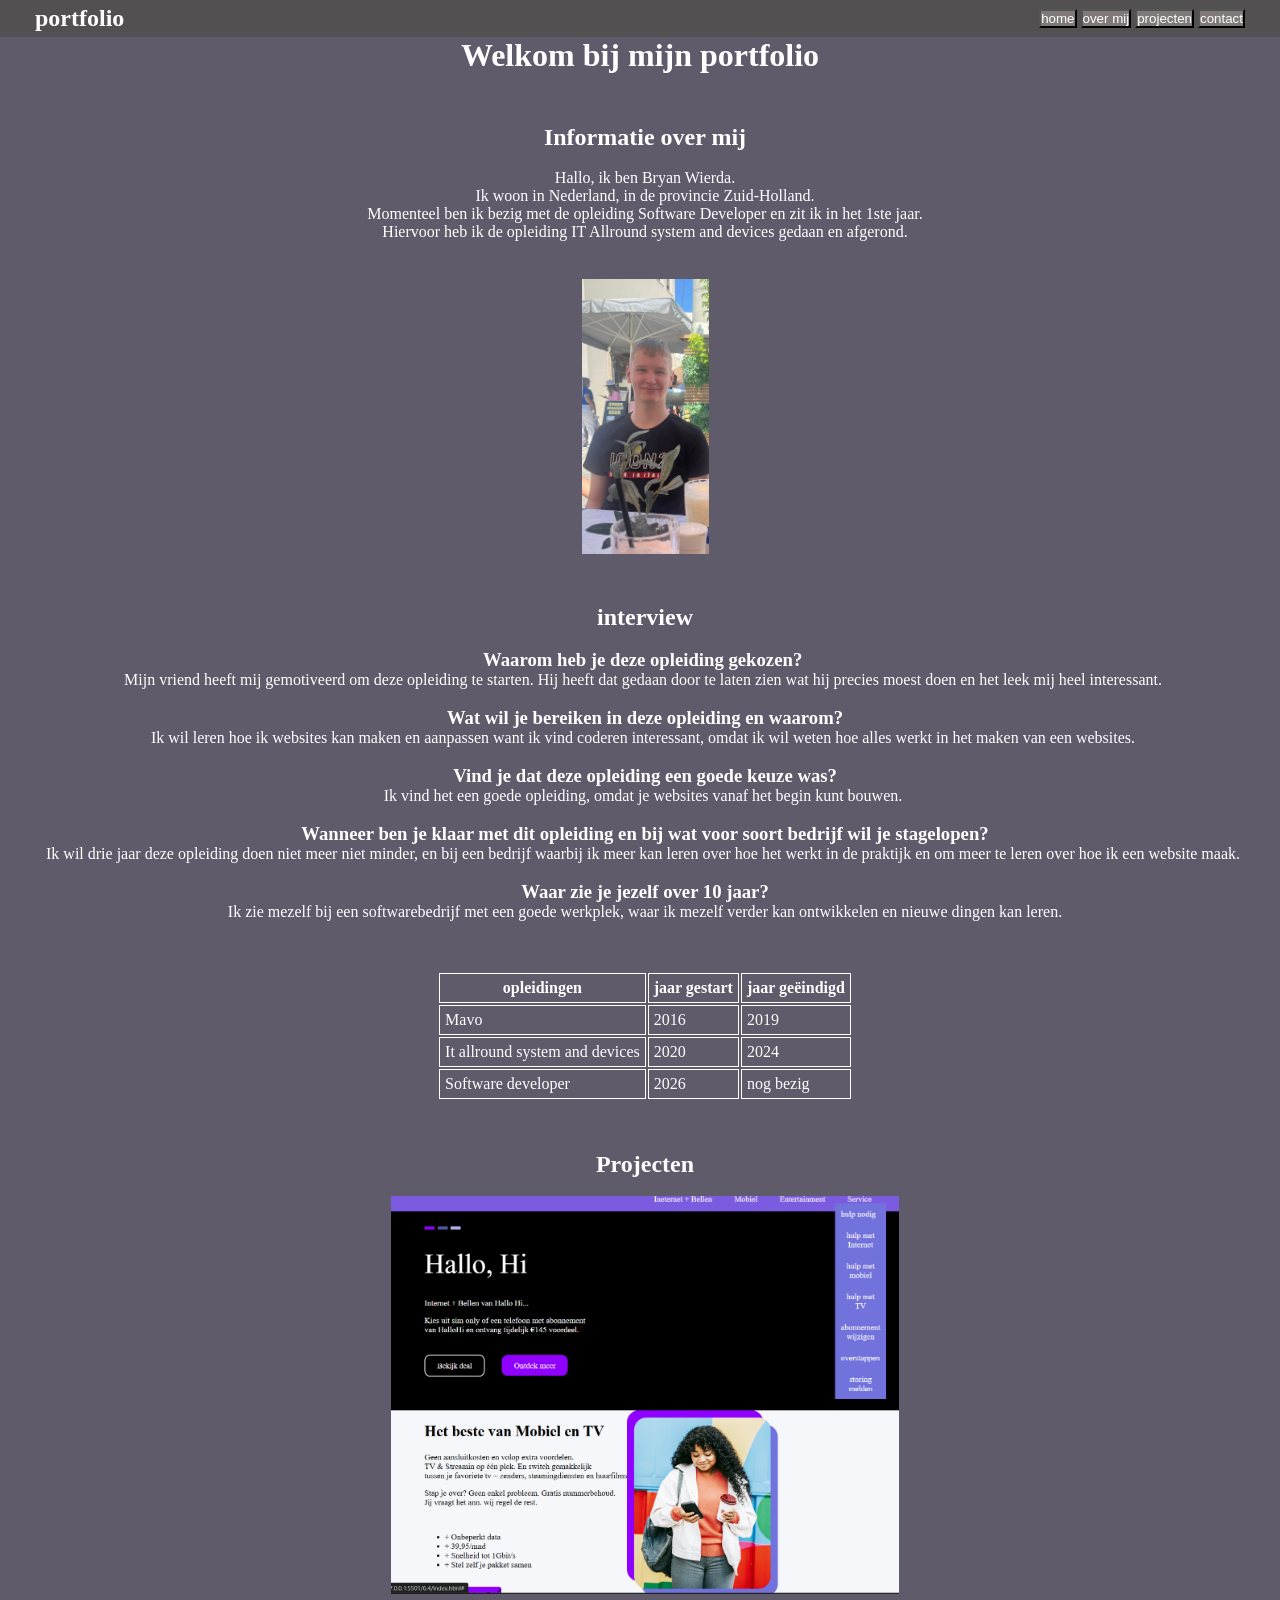
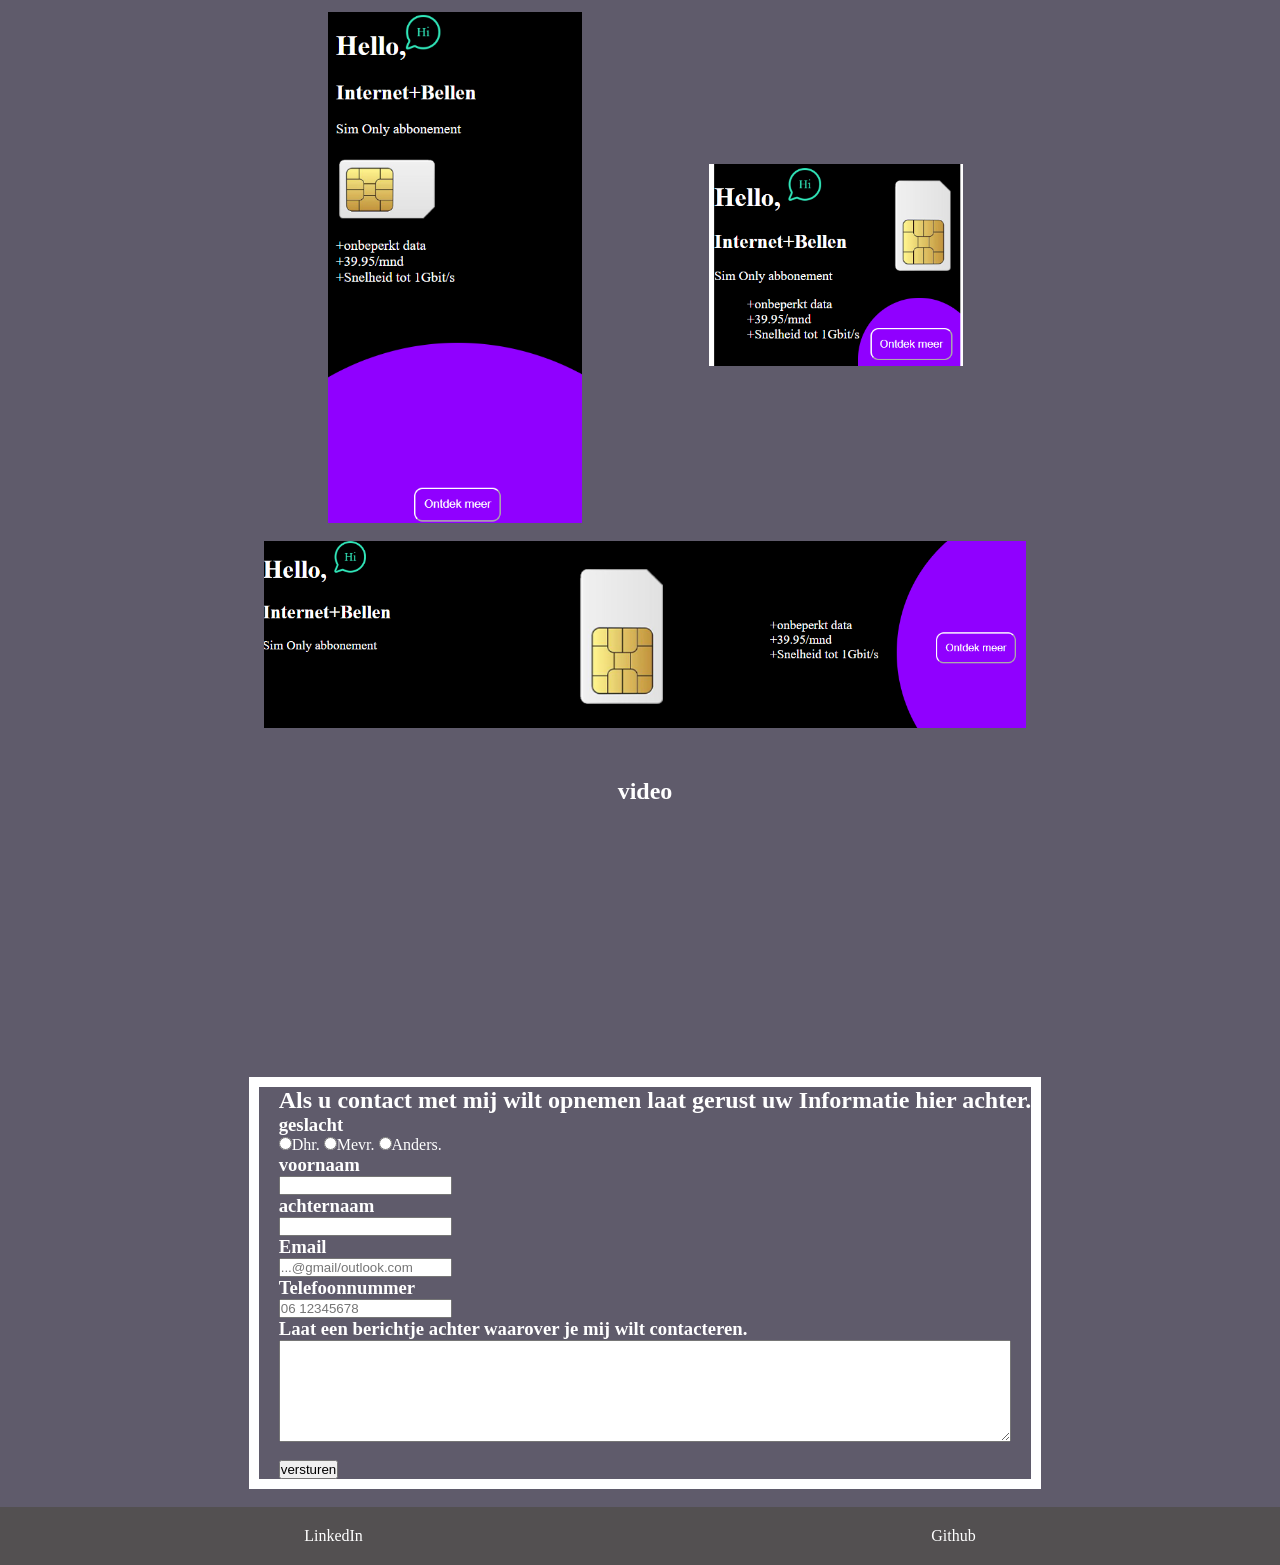
<file: website-portofolio/index.html>
<!doctype html>
<html lang="en">
  <head>
    <meta charset="UTF-8" />
    <meta name="viewport" content="width=device-width, initial-scale=1.0" />
    <title>portfolio website</title>
    <link rel="stylesheet" href="main.css" />
  </head>

  <body>
    <nav>
      <h1 class="woord">portfolio</h1>

      <div class="knop">
        <button class="home"><a class="home" href="#home">home</a></button>
        <button class="over">
          <a class="over" href="#over mij">over mij</a>
        </button>
        <button class="projecten">
          <a class="projecten" href="#projecten">projecten</a>
        </button>
        <button class="contact">
          <a class="contact" href="#contact">contact</a>
        </button>
      </div>
    </nav>

    <h1 class="h1" id="home">Welkom bij mijn portfolio</h1>

    <section class="section">
      <div class="Informatie">
        <h2 id="over mij">Informatie over mij</h2>

        <br />

        <p>Hallo, ik ben Bryan Wierda.</p>

        <p>Ik woon in Nederland, in de provincie Zuid-Holland.</p>

        <p>
          Momenteel ben ik bezig met de opleiding Software Developer en zit ik
          in het 1ste jaar.
        </p>

        <p>
          Hiervoor heb ik de opleiding IT Allround system and devices gedaan en
          afgerond.
        </p>

        <img class="bryan" src="bryan.jpg" alt="foto" />
      </div>

      <h2 class="interview">interview</h2>

      <br />

      <h3>Waarom heb je deze opleiding gekozen? </h3>

      <p>
        Mijn vriend heeft mij gemotiveerd om deze opleiding te starten. Hij
        heeft dat gedaan door te laten zien wat hij precies moest doen en het
        leek mij heel interessant. 
      </p>

      <br />

      <h3>Wat wil je bereiken in deze opleiding en waarom?</h3>

      <p>
        Ik wil leren hoe ik websites kan maken en aanpassen want ik vind coderen
        interessant, omdat ik wil weten hoe alles werkt in het maken van een
        websites. 
      </p>

      <br />

      <h3>Vind je dat deze opleiding een goede keuze was?</h3>

      <p>
        Ik vind het een goede opleiding, omdat je websites vanaf het begin kunt
        bouwen. 
      </p>

      <br />

      <h3>
        Wanneer ben je klaar met dit opleiding en bij wat voor soort bedrijf wil
        je stagelopen?
      </h3>

      <p>
        Ik wil drie jaar deze opleiding doen niet meer niet minder, en bij een
        bedrijf waarbij ik meer kan leren over hoe het werkt in de praktijk en
        om meer te leren over hoe ik een website maak. 
      </p>

      <br />

      <h3>Waar zie je jezelf over 10 jaar?</h3>

      <p>
        Ik zie mezelf bij een softwarebedrijf met een goede werkplek, waar ik
        mezelf verder kan ontwikkelen en nieuwe dingen kan leren.
      </p>

      <table class="center">
        <thead>
          <tr>
            <th>opleidingen</th>
            <th>jaar gestart</th>
            <th>jaar geëindigd</th>
          </tr>
        </thead>

        <tbody>
          <tr>
            <td>Mavo</td>
            <td>2016</td>
            <td>2019</td>
          </tr>
        </tbody>

        <tbody>
          <tr>
            <td>It allround system and devices</td>
            <td>2020</td>
            <td>2024</td>
          </tr>
        </tbody>

        <tbody>
          <tr>
            <td>Software developer</td>
            <td>2026</td>
            <td>nog bezig</td>
          </tr>
        </tbody>
      </table>

      <h2 id="projecten" class="prim">Projecten</h2>

      <br />

      <div class="prim">
        <img class="img1" src="Screenshot 2026-10-16 131220.png" alt="foto" />
      </div>
      <br />

      <div class="ban">
        <img class="banner2" src="banner-300-600.png" alt="banner" />
        <img class="banner1" src="banner-300x250.png" alt="banner" />
      </div>
      <br />

      <div class="ban3">
        <img class="banner3" src="lange-banner.png" alt="banner" />
      </div>

      <!-- <div class="ban">

            <img class="banner2" src="banner-300x600.png" alt="banner">
            <img class="banner1" src="banner-300x250.png" alt="banner">

        </div> <br>

        <div class="ban3">

            <img class="banner3" src="banner-970x250.png" alt="banner">

        </div> -->

      <h2 class="vid">video</h2>
      <iframe
        class="video"
        src="https://www.youtube.com/embed/Ki_0iES2cGI"
        frameborder="0"
      ></iframe>

      <br />
      <br id="contact" />
      <br />
      <br />

      <div class="formulier">
        <div class="demon">
          <h2>
            Als u contact met mij wilt opnemen laat gerust uw Informatie hier
            achter.
          </h2>

          <h3 class="staan">geslacht</h3>
          <input type="radio" name="Aanhef" />Dhr.
          <input type="radio" name="Aanhef" />Mevr.
          <input type="radio" name="Aanhef" />Anders.

          <h3 class="staan">voornaam</h3>
          <input type="text" pattern="[a-zA-Z\s]+" required />

          <h3 class="staan">achternaam</h3>
          <input type="text" pattern="[a-zA-Z\s]+" required />

          <h3 class="staan">Email</h3>
          <input type="email" placeholder="...@gmail/outlook.com" />

          <h3 class="staan">Telefoonnummer</h3>
          <input type="text" placeholder="06 12345678" />

          <h3 class="staan">
            Laat een berichtje achter waarover je mij wilt contacteren.
          </h3>
          <textarea class="text" required></textarea>

          <br />

          <button type="submit">versturen</button>
        </div>
      </div>
    </section>

    <br />

    <footer>
      <div class="links">
        <a
          href="https://www.linkedin.com/in/bryan-wierda-0701452a3/"
          target="_blank"
          >LinkedIn</a
        >
      </div>

      <div class="rechts">
        <a href="https://github.com/BryanWierda" target="_blank">Github</a>
      </div>
    </footer>
  </body>
</html>
</file>
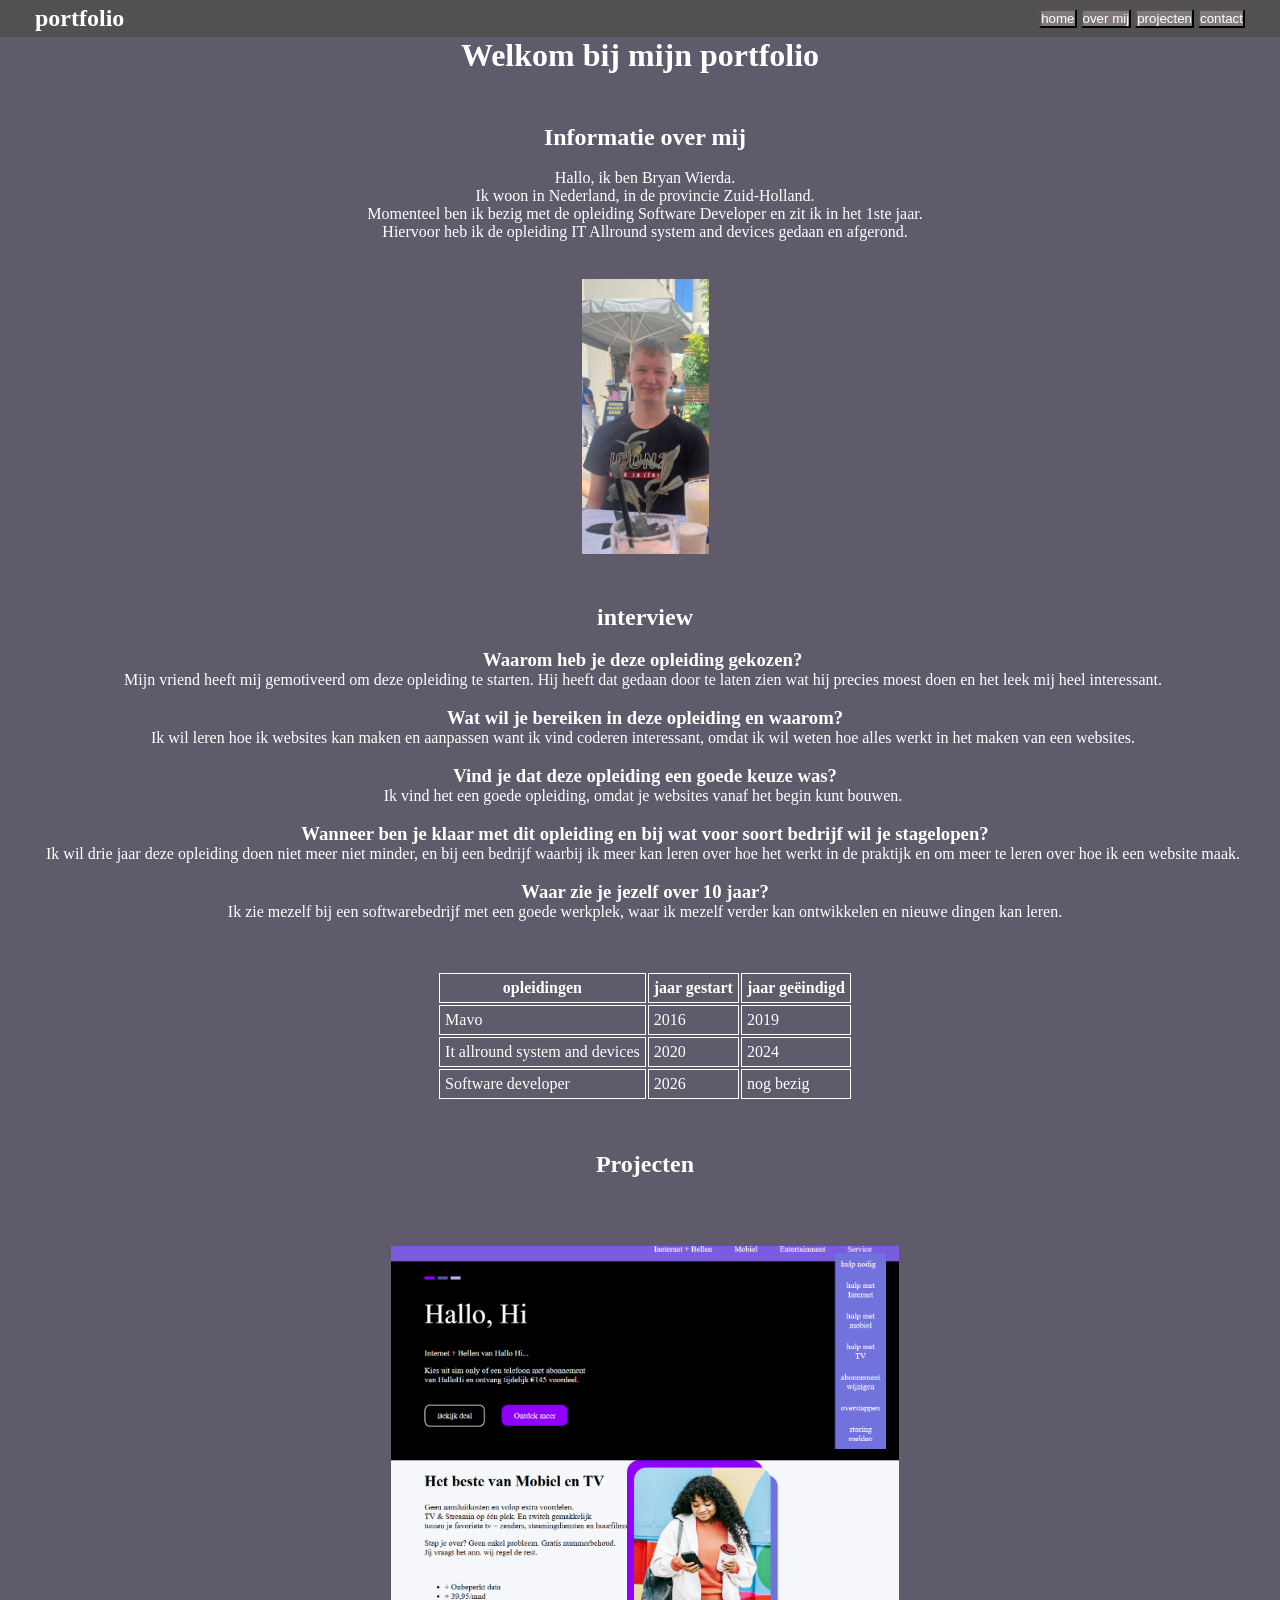
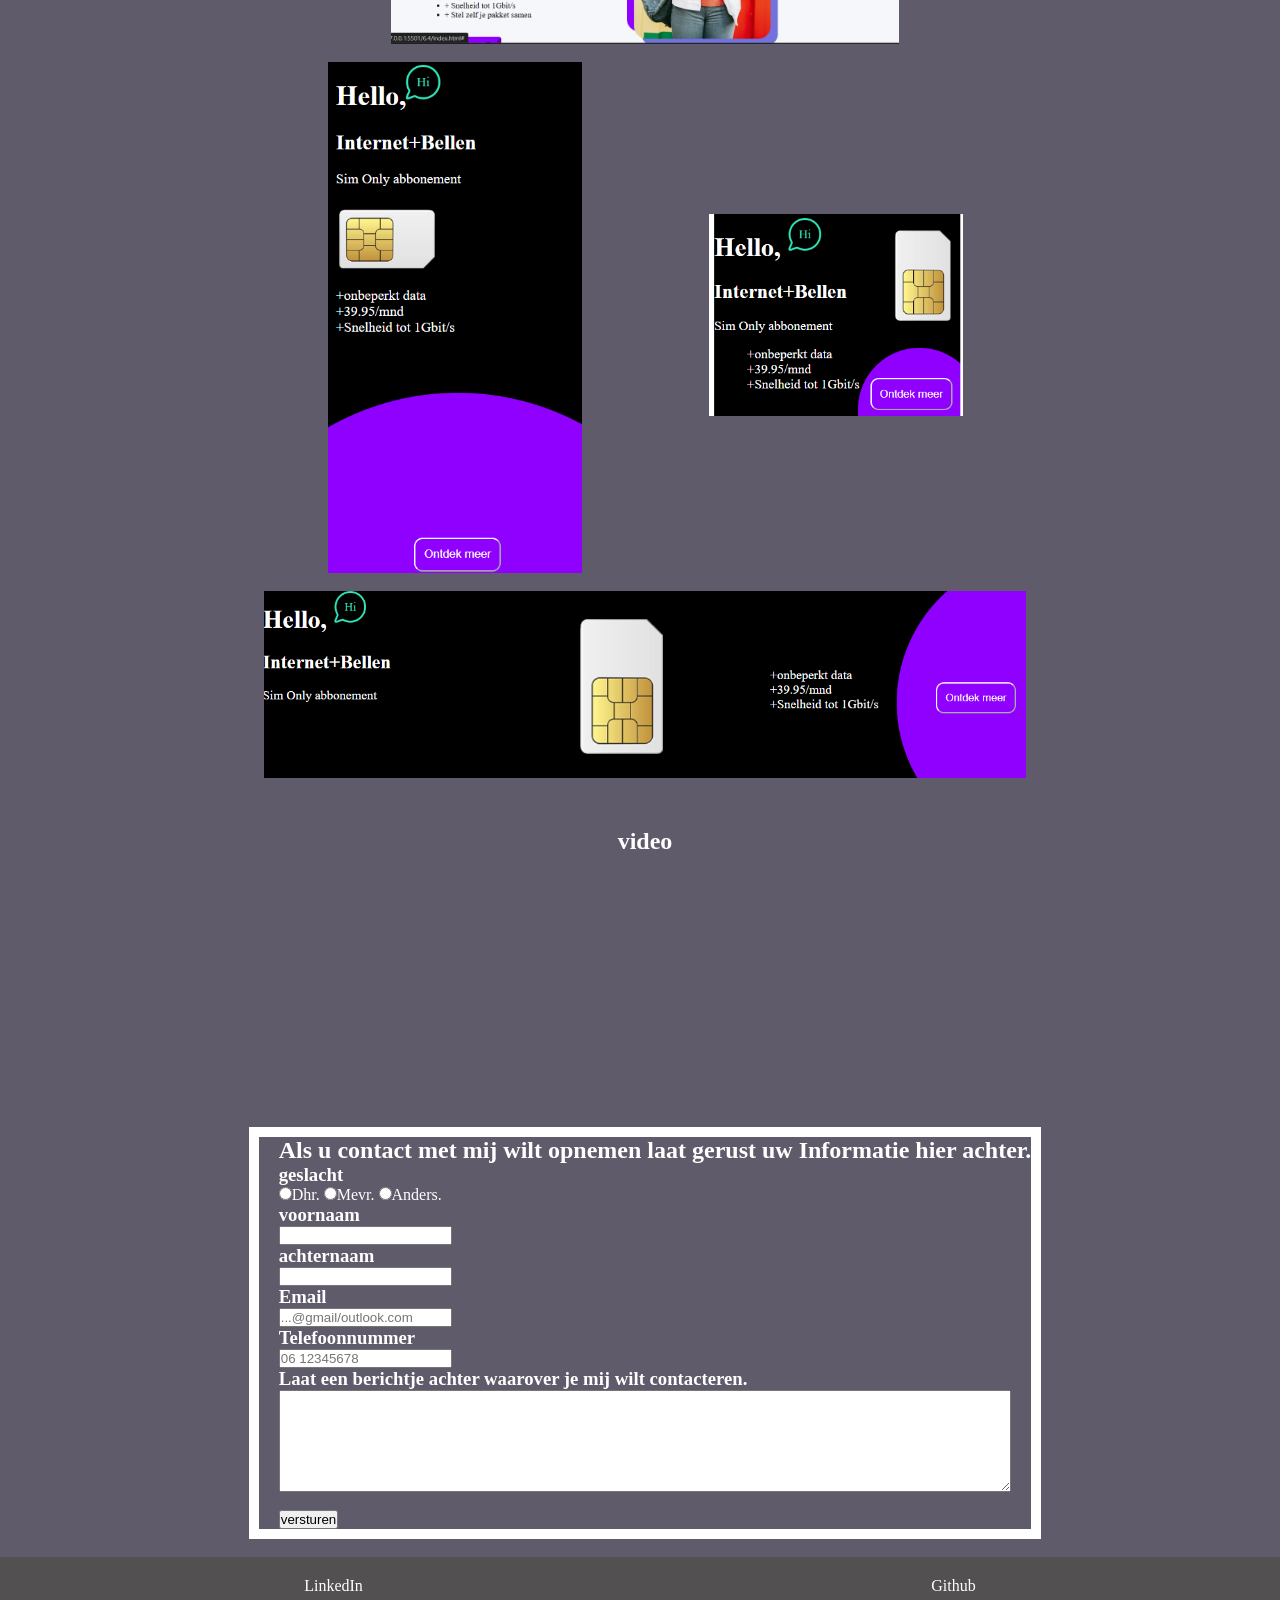
<file: portofolio.html>
<!doctype html>
<html lang="en">
  <head>
    <meta charset="UTF-8" />
    <meta name="viewport" content="width=device-width, initial-scale=1.0" />
    <title>portfolio website</title>
    <link rel="stylesheet" href="main.css" />
  </head>

  <body>
    <nav>
      <h1 class="woord">portfolio</h1>

      <div class="knop">
        <button class="home"><a class="home" href="#home">home</a></button>
        <button class="over">
          <a class="over" href="#over mij">over mij</a>
        </button>
        <button class="projecten">
          <a class="projecten" href="#projecten">projecten</a>
        </button>
        <button class="contact">
          <a class="contact" href="#contact">contact</a>
        </button>
      </div>
    </nav>

    <h1 class="h1" id="home">Welkom bij mijn portfolio</h1>

    <section class="section">
      <div class="Informatie">
        <h2 id="over mij">Informatie over mij</h2>

        <br />

        <p>Hallo, ik ben Bryan Wierda.</p>

        <p>Ik woon in Nederland, in de provincie Zuid-Holland.</p>

        <p>
          Momenteel ben ik bezig met de opleiding Software Developer en zit ik
          in het 1ste jaar.
        </p>

        <p>
          Hiervoor heb ik de opleiding IT Allround system and devices gedaan en
          afgerond.
        </p>

        <img class="bryan" src="bryan.jpg" alt="foto" />
      </div>

      <h2 class="interview">interview</h2>

      <br />

      <h3>Waarom heb je deze opleiding gekozen? </h3>

      <p>
        Mijn vriend heeft mij gemotiveerd om deze opleiding te starten. Hij
        heeft dat gedaan door te laten zien wat hij precies moest doen en het
        leek mij heel interessant. 
      </p>

      <br />

      <h3>Wat wil je bereiken in deze opleiding en waarom?</h3>

      <p>
        Ik wil leren hoe ik websites kan maken en aanpassen want ik vind coderen
        interessant, omdat ik wil weten hoe alles werkt in het maken van een
        websites. 
      </p>

      <br />

      <h3>Vind je dat deze opleiding een goede keuze was?</h3>

      <p>
        Ik vind het een goede opleiding, omdat je websites vanaf het begin kunt
        bouwen. 
      </p>

      <br />

      <h3>
        Wanneer ben je klaar met dit opleiding en bij wat voor soort bedrijf wil
        je stagelopen?
      </h3>

      <p>
        Ik wil drie jaar deze opleiding doen niet meer niet minder, en bij een
        bedrijf waarbij ik meer kan leren over hoe het werkt in de praktijk en
        om meer te leren over hoe ik een website maak. 
      </p>

      <br />

      <h3>Waar zie je jezelf over 10 jaar?</h3>

      <p>
        Ik zie mezelf bij een softwarebedrijf met een goede werkplek, waar ik
        mezelf verder kan ontwikkelen en nieuwe dingen kan leren.
      </p>

      <table class="center">
        <thead>
          <tr>
            <th>opleidingen</th>
            <th>jaar gestart</th>
            <th>jaar geëindigd</th>
          </tr>
        </thead>

        <tbody>
          <tr>
            <td>Mavo</td>
            <td>2016</td>
            <td>2019</td>
          </tr>
        </tbody>

        <tbody>
          <tr>
            <td>It allround system and devices</td>
            <td>2020</td>
            <td>2024</td>
          </tr>
        </tbody>

        <tbody>
          <tr>
            <td>Software developer</td>
            <td>2026</td>
            <td>nog bezig</td>
          </tr>
        </tbody>
      </table>

      <h2 class="prim" id="projecten">Projecten</h2>

      <br />

      <div class="prim">
        <img class="img1" src="Screenshot 2026-10-16 131220.png" alt="foto" />
      </div>
      <br />

      <div class="ban">
        <img class="banner2" src="banner-300-600.png" alt="banner" />
        <img class="banner1" src="banner-300x250.png" alt="banner" />
      </div>
      <br />

      <div class="ban3">
        <img class="banner3" src="lange-banner.png" alt="banner" />
      </div>

      <!-- <div class="ban">

            <img class="banner2" src="banner-300x600.png" alt="banner">
            <img class="banner1" src="banner-300x250.png" alt="banner">

        </div> <br>

        <div class="ban3">

            <img class="banner3" src="banner-970x250.png" alt="banner">

        </div> -->

      <h2 class="vid">video</h2>
      <iframe
        class="video"
        src="https://www.youtube.com/embed/Xpfux5eKOj0"
        frameborder="0"
      ></iframe>

      <br />
      <br id="contact" />
      <br />
      <br />

      <div class="formulier">
        <div class="demon">
          <h2>
            Als u contact met mij wilt opnemen laat gerust uw Informatie hier
            achter.
          </h2>

          <h3 class="staan">geslacht</h3>
          <input type="radio" name="Aanhef" />Dhr.
          <input type="radio" name="Aanhef" />Mevr.
          <input type="radio" name="Aanhef" />Anders.

          <h3 class="staan">voornaam</h3>
          <input type="text" pattern="[a-zA-Z\s]+" required />

          <h3 class="staan">achternaam</h3>
          <input type="text" pattern="[a-zA-Z\s]+" required />

          <h3 class="staan">Email</h3>
          <input type="email" placeholder="...@gmail/outlook.com" />

          <h3 class="staan">Telefoonnummer</h3>
          <input type="text" placeholder="06 12345678" />

          <h3 class="staan">
            Laat een berichtje achter waarover je mij wilt contacteren.
          </h3>
          <textarea class="text" required></textarea>

          <br />

          <button type="submit">versturen</button>
        </div>
      </div>
    </section>

    <br />

    <footer>
      <div class="links">
        <a href="https://www.linkedin.com/in/bryan-wierda-0701452a3/"
          >LinkedIn</a
        >
      </div>

      <div class="rechts">
        <a href="https://github.com/BryanWierda">Github</a>
      </div>
    </footer>
  </body>
</html>
</file>
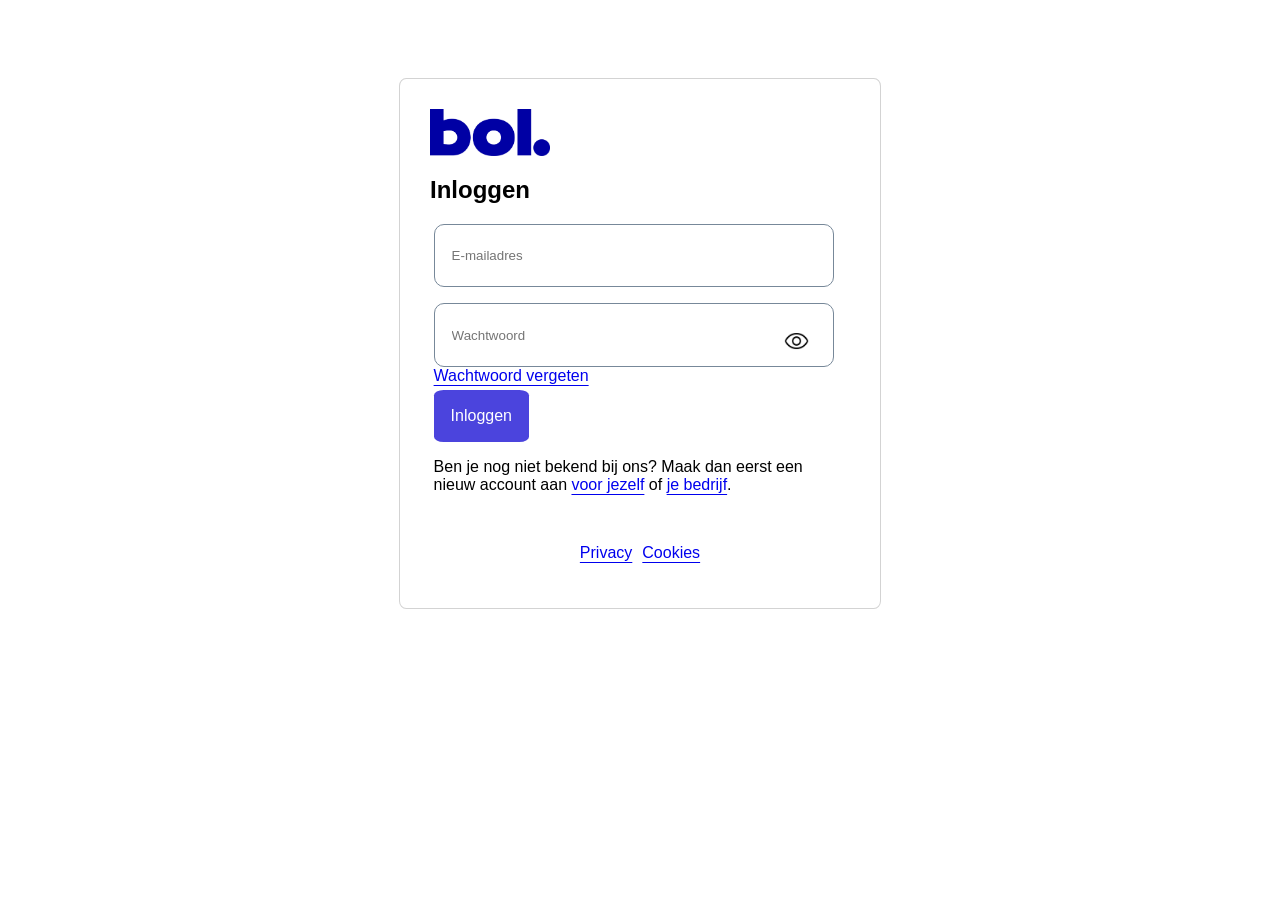
<file: scam/scam.html>
<!doctype html>
<html lang="en">
  <head>
    <meta charset="UTF-8" />
    <meta name="viewport" content="width=device-width, initial-scale=1.0" />
    <title>bol | Inloggen</title>
    <link rel="stylesheet" href="main.css" />
    <link rel="icon" type="img/png" href="images.jpg" />
  </head>

  <body>
    <div class="container">
      <div class="box">
        <img class="bol" src="bol.png" alt="logo" />
        <h2>Inloggen</h2>
        <div class="mail">
          <input class="email" type="email" placeholder="E-mailadres" />
        </div>
        <div class="wacht">
          <input
            class="ww"
            id="password"
            type="password"
            placeholder="Wachtwoord"
          />
          <img class="view" id="eye-icon" src="visible.png" alt="foto" />
        </div>
        <a class="vergeten" href="#">Wachtwoord vergeten</a>
        <div class="inloggen">
          <button class="button" type="submit">Inloggen</button>
        </div>
        <p>
          Ben je nog niet bekend bij ons? Maak dan eerst een nieuw account aan
          <a href="#">voor jezelf</a> of <a href="#">je bedrijf</a>.
        </p>
        <br />
        <p class="h3"><a href="#">Privacy</a> <a href="#">Cookies</a></p>
      </div>
    </div>
    <script src="server.js"></script>
  </body>
</html>
</file>
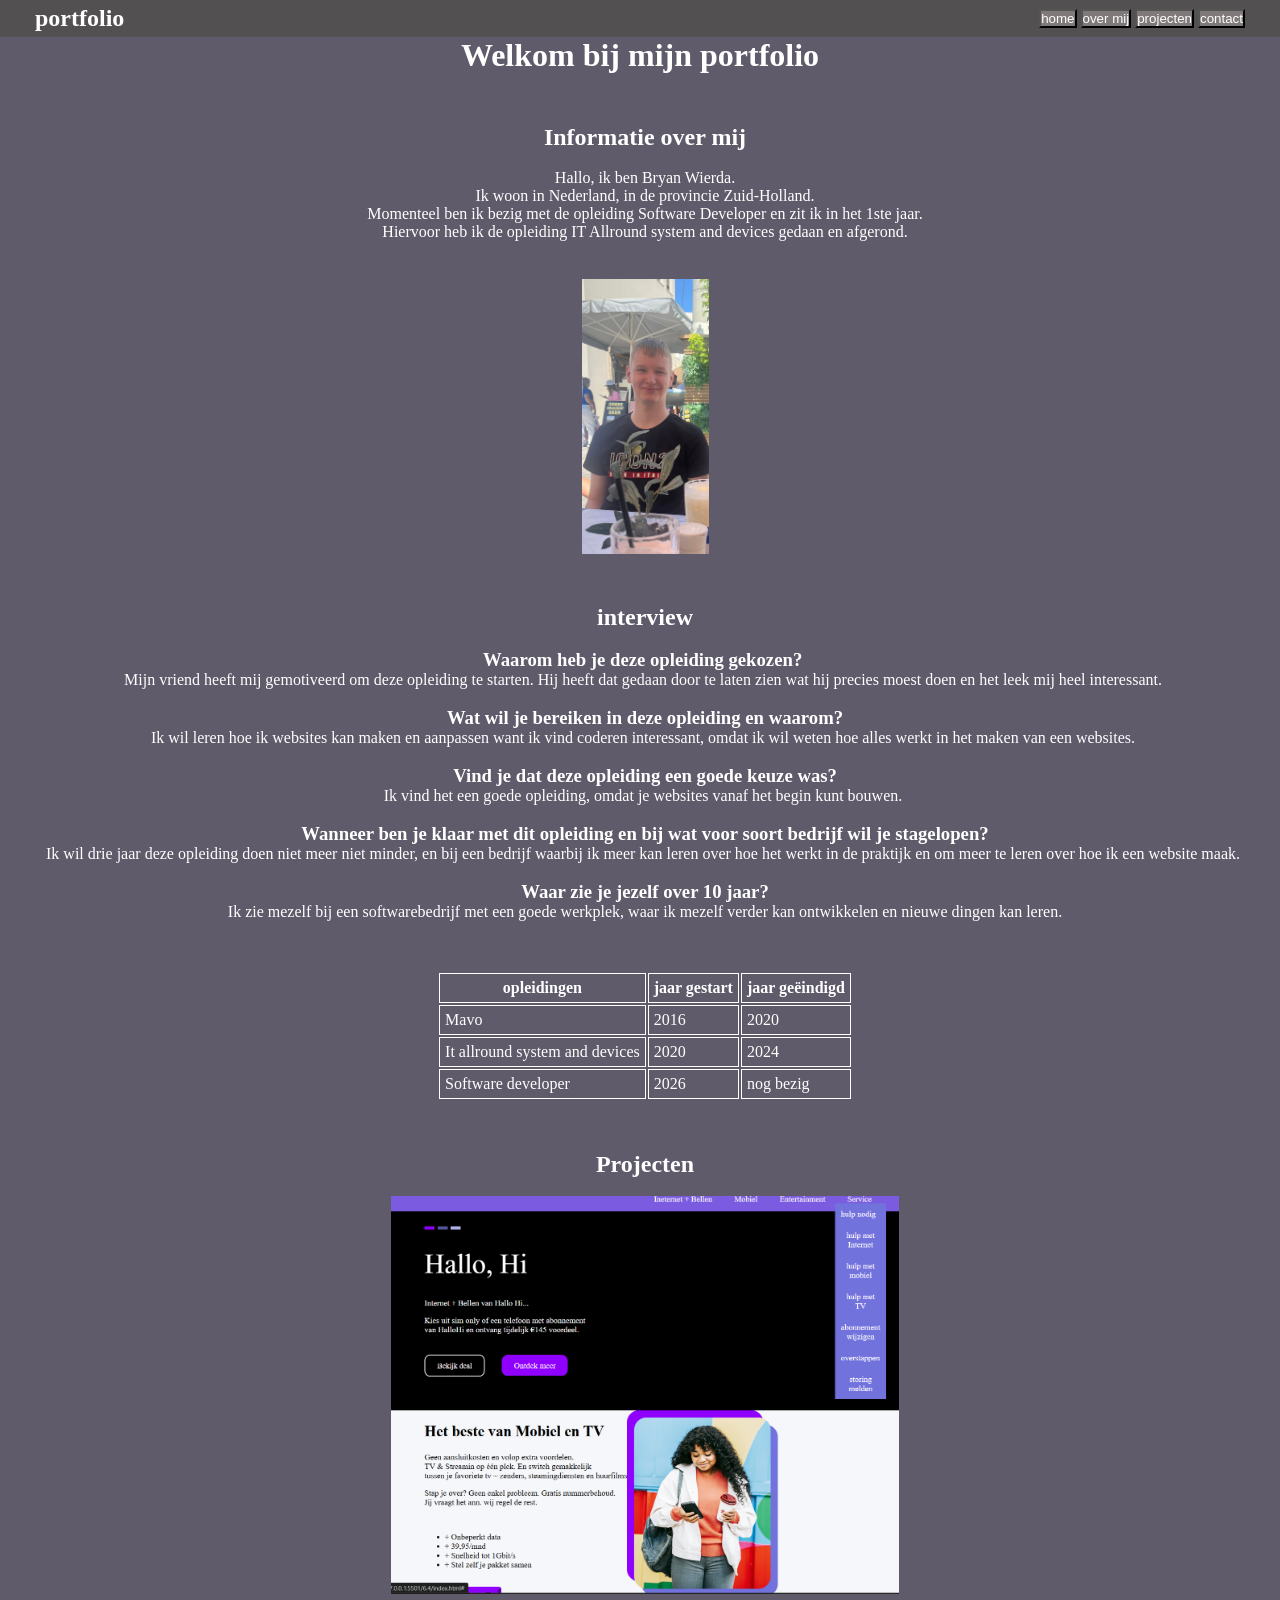
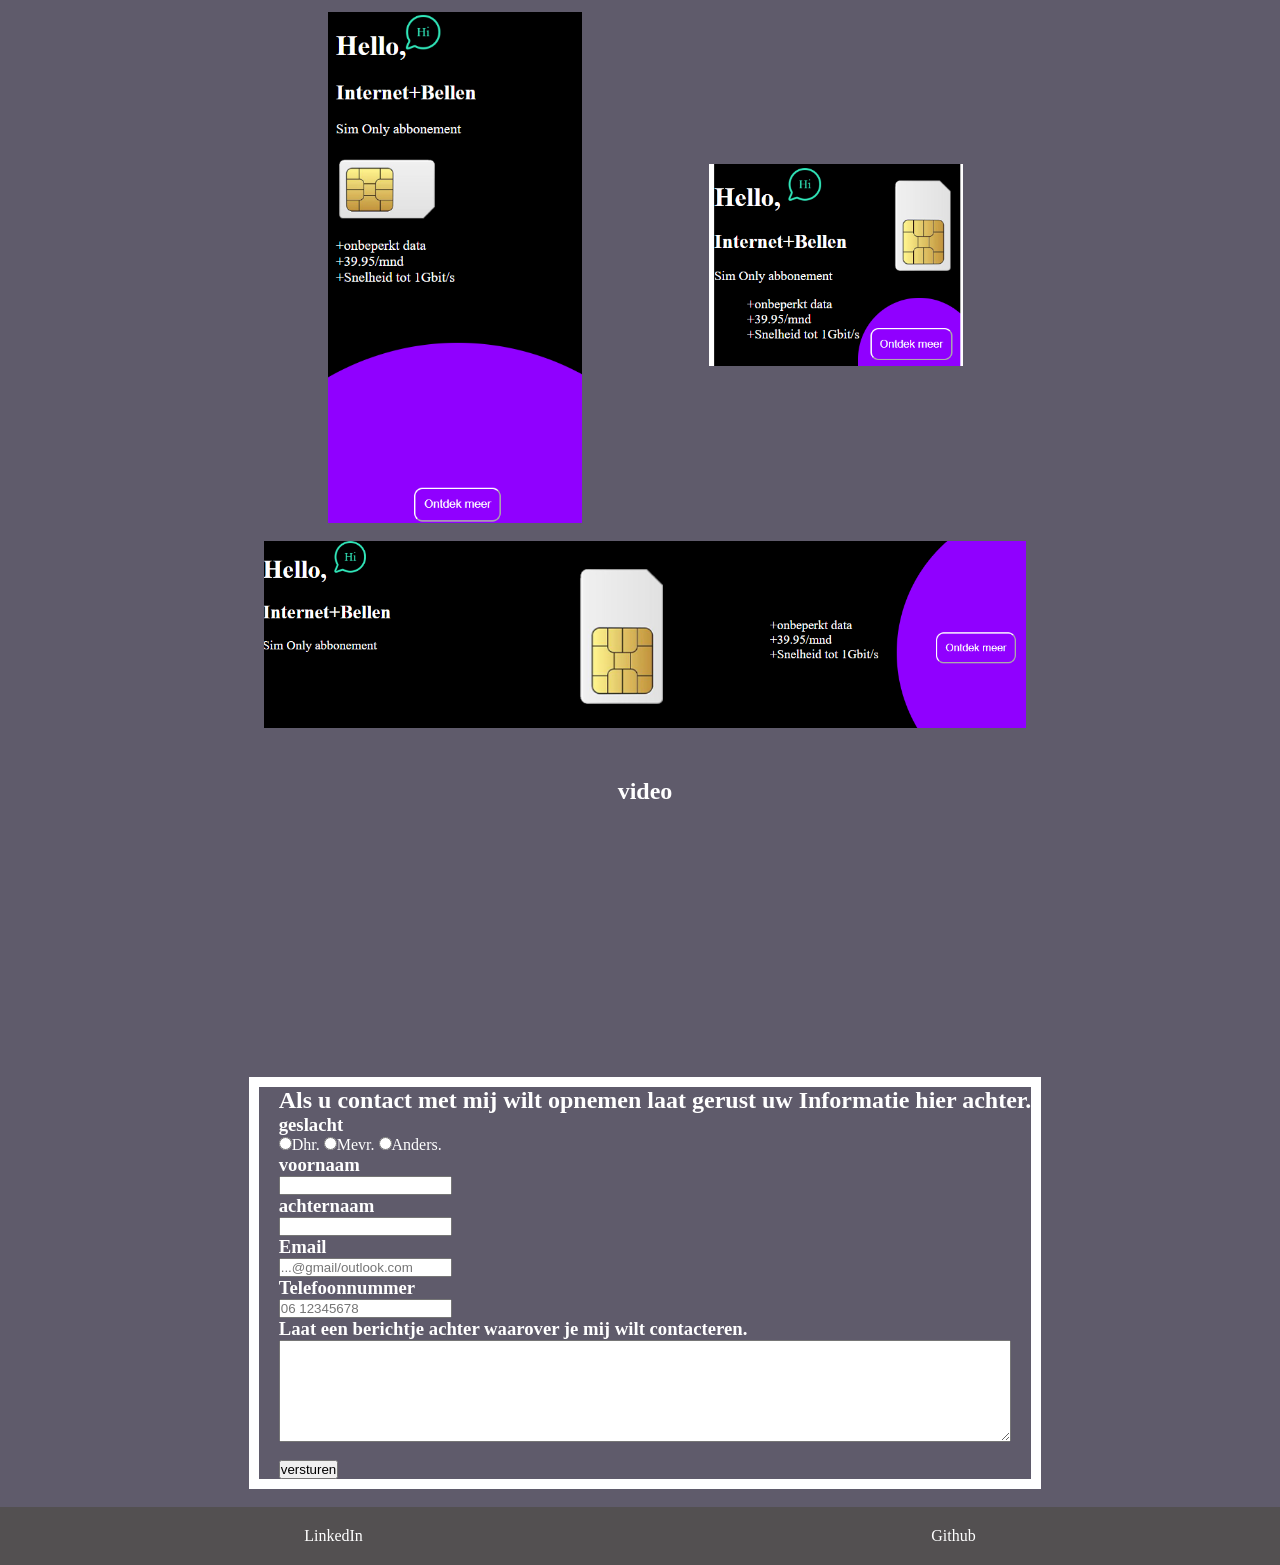
<file: website-portofolio/portofolio.html>
<!doctype html>
<html lang="en">
  <head>
    <meta charset="UTF-8" />
    <meta name="viewport" content="width=device-width, initial-scale=1.0" />
    <title>portfolio website</title>
    <link rel="stylesheet" href="main.css" />
  </head>

  <body>
    <nav>
      <h1 class="woord">portfolio</h1>

      <div class="knop">
        <button class="home"><a class="home" href="#home">home</a></button>
        <button class="over">
          <a class="over" href="#over mij">over mij</a>
        </button>
        <button class="projecten">
          <a class="projecten" href="#projecten">projecten</a>
        </button>
        <button class="contact">
          <a class="contact" href="#contact">contact</a>
        </button>
      </div>
    </nav>

    <h1 class="h1" id="home">Welkom bij mijn portfolio</h1>

    <section class="section">
      <div class="Informatie">
        <h2 id="over mij">Informatie over mij</h2>

        <br />

        <p>Hallo, ik ben Bryan Wierda.</p>

        <p>Ik woon in Nederland, in de provincie Zuid-Holland.</p>

        <p>
          Momenteel ben ik bezig met de opleiding Software Developer en zit ik
          in het 1ste jaar.
        </p>

        <p>
          Hiervoor heb ik de opleiding IT Allround system and devices gedaan en
          afgerond.
        </p>

        <img class="bryan" src="bryan.jpg" alt="foto" />
      </div>

      <h2 class="interview">interview</h2>

      <br />

      <h3>Waarom heb je deze opleiding gekozen? </h3>

      <p>
        Mijn vriend heeft mij gemotiveerd om deze opleiding te starten. Hij
        heeft dat gedaan door te laten zien wat hij precies moest doen en het
        leek mij heel interessant. 
      </p>

      <br />

      <h3>Wat wil je bereiken in deze opleiding en waarom?</h3>

      <p>
        Ik wil leren hoe ik websites kan maken en aanpassen want ik vind coderen
        interessant, omdat ik wil weten hoe alles werkt in het maken van een
        websites. 
      </p>

      <br />

      <h3>Vind je dat deze opleiding een goede keuze was?</h3>

      <p>
        Ik vind het een goede opleiding, omdat je websites vanaf het begin kunt
        bouwen. 
      </p>

      <br />

      <h3>
        Wanneer ben je klaar met dit opleiding en bij wat voor soort bedrijf wil
        je stagelopen?
      </h3>

      <p>
        Ik wil drie jaar deze opleiding doen niet meer niet minder, en bij een
        bedrijf waarbij ik meer kan leren over hoe het werkt in de praktijk en
        om meer te leren over hoe ik een website maak. 
      </p>

      <br />

      <h3>Waar zie je jezelf over 10 jaar?</h3>

      <p>
        Ik zie mezelf bij een softwarebedrijf met een goede werkplek, waar ik
        mezelf verder kan ontwikkelen en nieuwe dingen kan leren.
      </p>

      <table class="center">
        <thead>
          <tr>
            <th>opleidingen</th>
            <th>jaar gestart</th>
            <th>jaar geëindigd</th>
          </tr>
        </thead>

        <tbody>
          <tr>
            <td>Mavo</td>
            <td>2016</td>
            <td>2020</td>
          </tr>
        </tbody>

        <tbody>
          <tr>
            <td>It allround system and devices</td>
            <td>2020</td>
            <td>2024</td>
          </tr>
        </tbody>

        <tbody>
          <tr>
            <td>Software developer</td>
            <td>2026</td>
            <td>nog bezig</td>
          </tr>
        </tbody>
      </table>

      <h2 class="prim" id="projecten">Projecten</h2>

      <br />

      <div class="prim">
        <img class="img1" src="Screenshot 2026-10-16 131220.png" alt="foto" />
      </div>
      <br />

      <div class="ban">
        <img class="banner2" src="banner-300-600.png" alt="banner" />
        <img class="banner1" src="banner-300x250.png" alt="banner" />
      </div>
      <br />

      <div class="ban3">
        <img class="banner3" src="lange-banner.png" alt="banner" />
      </div>

      <!-- <div class="ban">

            <img class="banner2" src="banner-300x600.png" alt="banner">
            <img class="banner1" src="banner-300x250.png" alt="banner">

        </div> <br>

        <div class="ban3">

            <img class="banner3" src="banner-970x250.png" alt="banner">

        </div> -->

      <h2 class="vid">video</h2>
      <iframe
        class="video"
        src="https://www.youtube.com/embed/Ki_0iES2cGI"
        frameborder="0"
      ></iframe>

      <br />
      <br id="contact" />
      <br />
      <br />

      <div class="formulier">
        <div class="demon">
          <h2>
            Als u contact met mij wilt opnemen laat gerust uw Informatie hier
            achter.
          </h2>

          <h3 class="staan">geslacht</h3>
          <input type="radio" name="Aanhef" />Dhr.
          <input type="radio" name="Aanhef" />Mevr.
          <input type="radio" name="Aanhef" />Anders.

          <h3 class="staan">voornaam</h3>
          <input type="text" pattern="[a-zA-Z\s]+" required />

          <h3 class="staan">achternaam</h3>
          <input type="text" pattern="[a-zA-Z\s]+" required />

          <h3 class="staan">Email</h3>
          <input type="email" placeholder="...@gmail/outlook.com" />

          <h3 class="staan">Telefoonnummer</h3>
          <input type="text" placeholder="06 12345678" />

          <h3 class="staan">
            Laat een berichtje achter waarover je mij wilt contacteren.
          </h3>
          <textarea class="text" required></textarea>

          <br />

          <button type="submit">versturen</button>
        </div>
      </div>
    </section>

    <br />

    <footer>
      <div class="links">
        <a href="https://www.linkedin.com/in/bryan-wierda-0701452a3/"
          >LinkedIn</a
        >
      </div>

      <div class="rechts">
        <a href="https://github.com/BryanWierda">Github</a>
      </div>
    </footer>
  </body>
</html>
</file>
<file: website-portofolio/main.css>
*{
    padding: 0;
    margin: 0;

}

html{
    scroll-padding-top: 50px;
    scroll-behavior: smooth;
}

body{
    background-color: #5F5B6B;
    color: white;
}

.h1{
    padding-bottom: 50px;
}

h2{
    display: flex;
    justify-content: center;
}

h3{
    display: flex;
    justify-content: center;
}

p{
    display: flex;
    justify-content: center;
}

.section{
    padding-left: 10px;
}

nav{
    display: flex;
    position: sticky;
    top: 0px;
    align-items: center;
    overflow: hidden;
    padding-bottom: 30px;
    background-color: #535051;
    justify-content: space-between;
    padding: 5px 35px;
}

.informatie{
    display: flex;
    justify-content: center;
    
}

.woord{
    display: flex;
    align-items: flex-start;
}

h1{
    display: flex;
    justify-content: center;
    align-items: center;    
}

.home{
    background-color: #7F7979;
    color: white;
    text-decoration: none;
}

.home:hover{
    color: #535051;
}

.over{
    background-color: #7F7979;
    color: white;
    text-decoration: none;
}

.over:hover{
    color: #535051;
}

.projecten{
    background-color: #7F7979;
    color: white;
    text-decoration: none;
}

.projecten:hover{
    color: #535051;
}

.contact{
    background-color: #7F7979;
    color: white;
    text-decoration: none;
}

.contact:hover{
    color: #535051;
}

.bryan{
    display: flex;
    margin-left: 45%;
    padding-top: 3%;
    width: 10%;
    height: 10%;
}

.interview{
    padding-top: 50px;
}

.img1{
    width: 40%;
}

.prim{
    display: flex;
    justify-content: center;
   
}

.ban{
    display: flex;
    justify-content: center;
}

.banner1{
    width: 20%;
    height: 20%;
    padding-left: 5%;
    padding-top: 12%;
}

.banner2{
    width: 20%;
    padding-right: 5%;
}

.banner3{
    width: 60%;
}

.ban3{
    display: flex;
    justify-content: center;
}

.video{
    display: flex;
    margin-left: 40%;
}

.vid{
    padding-top: 50px;
    padding-bottom: 50px;
}

.formulier{
    display: flex;
    justify-content: center;    
}    

.staan{
    justify-content: flex-start;
}

.demon{
    border: 10px solid white;
    padding-left: 20px;
}


th{
    border: 1px solid white;
    padding: 5px;
}
td{
    border: 1px solid white;
    padding: 5px;
}

.center{
    margin-left: auto;
    margin-right: auto;
    padding-top: 50px;
    padding-bottom: 50px;
}

.links{
    display: flex;
    align-items: center;
    flex-direction: row;
    gap: 150px;
    
}
.links a{
    text-decoration: none;
    color: white;
}

.rechts{
    display: flex;
    align-items: center;
    flex-direction: row;
    gap: 150px;
}
.rechts a{
    text-decoration-line: none;
    color: white;
}

.text{
    display: flex;
    justify-content: center;
    width: 730px;
    height: 100px;
}




footer{
    display: flex;
    align-items: center;
    justify-content: space-around;
    background-color: #535051;
    padding: 20px;
}
</file>
<file: main.css>
*{
    padding: 0;
    margin: 0;

}

html{
    scroll-padding-top: 80px;
    scroll-behavior: smooth;
}

body{
    background-color: #5F5B6B;
    color: white;
}

.h1{
    padding-bottom: 50px;
}

h2{
    display: flex;
    justify-content: center;
}

h3{
    display: flex;
    justify-content: center;
}

p{
    display: flex;
    justify-content: center;
}

.section{
    padding-left: 10px;
}

nav{
    display: flex;
    position: sticky;
    top: 0px;
    align-items: center;
    overflow: hidden;
    padding-bottom: 30px;
    background-color: #535051;
    justify-content: space-between;
    padding: 5px 35px;
}

.informatie{
    display: flex;
    justify-content: center;
    
}

.woord{
    display: flex;
    align-items: flex-start;
}

h1{
    display: flex;
    justify-content: center;
    align-items: center;    
}

.home{
    background-color: #7F7979;
    color: white;
    text-decoration: none;
}

.home:hover{
    color: #535051;
}

.over{
    background-color: #7F7979;
    color: white;
    text-decoration: none;
}

.over:hover{
    color: #535051;
}

.projecten{
    background-color: #7F7979;
    color: white;
    text-decoration: none;
}

.projecten:hover{
    color: #535051;
}

.contact{
    background-color: #7F7979;
    color: white;
    text-decoration: none;
}

.contact:hover{
    color: #535051;
}

.bryan{
    display: flex;
    margin-left: 45%;
    padding-top: 3%;
    width: 10%;
    height: 10%;
}

.interview{
    padding-top: 50px;
}

.img1{
    width: 40%;
}

.prim{
    display: flex;
    justify-content: center;
    padding-top: 50px;
}

.ban{
    display: flex;
    justify-content: center;
}

.banner1{
    width: 20%;
    height: 20%;
    padding-left: 5%;
    padding-top: 12%;
}

.banner2{
    width: 20%;
    padding-right: 5%;
}

.banner3{
    width: 60%;
}

.ban3{
    display: flex;
    justify-content: center;
}

.video{
    display: flex;
    margin-left: 40%;
}

.vid{
    padding-top: 50px;
    padding-bottom: 50px;
}

.formulier{
    display: flex;
    justify-content: center;    
}    

.staan{
    justify-content: flex-start;
}

.demon{
    border: 10px solid white;
    padding-left: 20px;
}


th{
    border: 1px solid white;
    padding: 5px;
}
td{
    border: 1px solid white;
    padding: 5px;
}

.center{
    margin-left: auto;
    margin-right: auto;
    padding-top: 50px;
}

.links{
    display: flex;
    align-items: center;
    flex-direction: row;
    gap: 150px;
    
}
.links a{
    text-decoration: none;
    color: white;
}

.rechts{
    display: flex;
    align-items: center;
    flex-direction: row;
    gap: 150px;
}
.rechts a{
    text-decoration-line: none;
    color: white;
}

.text{
    display: flex;
    justify-content: center;
    width: 730px;
    height: 100px;
}




footer{
    display: flex;
    align-items: center;
    justify-content: space-around;
    background-color: #535051;
    padding: 20px;
}
</file>
<file: scam/main.css>
body{
    font-family: graphik, arial, helvetica, sans-serif;
}
.container{
    display: flex;
    justify-content: center;
    align-content: center;
    padding-top: 70px;
}

.box{
    border: 1px solid lightgray;
    height: 529px;
    width: 480px;
    border-radius: 1.5%;
}

.bol{
    display: flex;
    justify-content: center;
    width: 25%;
    padding-top: 30px;
    padding-left: 30px;
}

h2{
    padding-left: 30px;
}

.mail{
    padding-left: 7%;
    padding-bottom: 16px;
}

.email{
    width: 378.6px;
    height: 63.6px;
    border-radius: 10px;
    border: 1px solid lightslategray;
    padding-left: 17px;
}

.wacht{
    padding-left: 7%;
}

.ww{
    width: 378.6px;
    height: 63.6px;
    border-radius: 10px;
    border: 1px solid lightslategray;
    padding-left: 17px;
}

.vergeten{
    padding-left: 7%;
    text-underline-offset: 4px;
}

.inloggen{
    padding-left: 7%;
    padding-top: 5px;
    outline-color: var(blue);
    font: 600 .875rem / 1.25rem graphik, arial, helvetica, sans-serif;
}

.button{
    font-size: 16px;
    background-color: lab(37.97% 39.83 -78.61);
    color: white;
    border: none;
    padding: 17px;
    border-radius: 10%;
}

p{
    padding-left: 7%;
    padding-right: 7%;
    text-underline-offset: 4px;
}

.h3{
    display: flex;
    justify-content: center;
    gap: 10px;
}

input[type=email] {
  box-sizing: border-box;
  border: 1px solid lightslategray;
  transition: 0.5s;
  outline: none;
  width: 400px;
  height: 63.6px;
}

input[type=email]:focus {
  border: 1px solid blue;
}

input[type=password] {
  box-sizing: border-box;
  border: 1px solid lightslategray;
  transition: 0.5s;
  outline: none;
  width: 400px;
  height: 63.6px;
}

input[type=password]:focus {
  border: 1px solid blue; 
}

input:focus::placeholder{
    color: blue;
    font-size: 12px;
    position: relative;
    top: -18px;
}

.view{
    display: flex;
    position: absolute;
    width: 2%;
    margin-left: 350px;
    margin-top: -3%;
    cursor: pointer;
}

.hide-icon {
    display: none;
}
</file>
